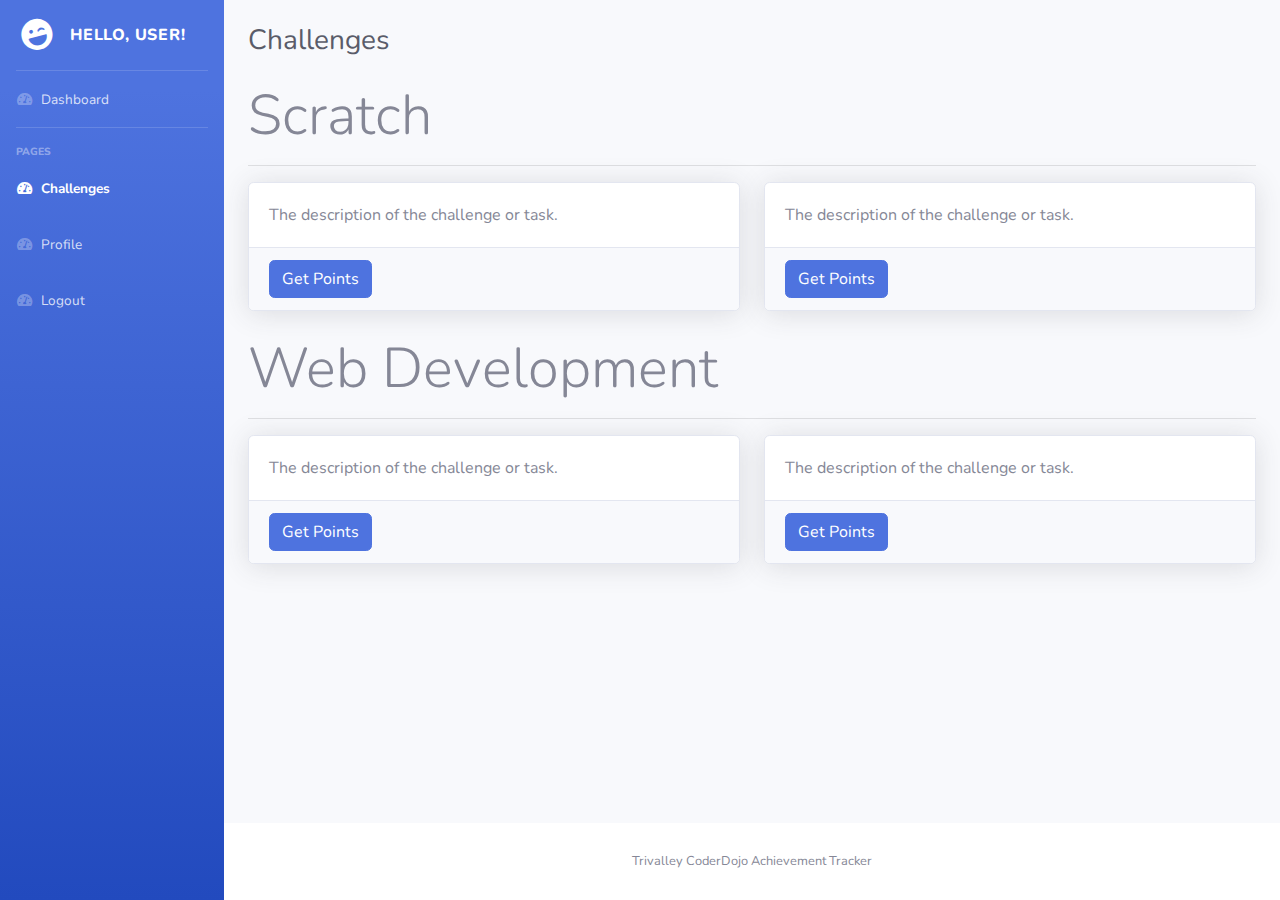
<file: challenges.html>
<!DOCTYPE html>
<html lang="en">

<head>

  <meta charset="utf-8">
  <meta http-equiv="X-UA-Compatible" content="IE=edge">
  <meta name="viewport" content="width=device-width, initial-scale=1, shrink-to-fit=no">
  <meta name="description" content="">
  <meta name="author" content="">

  <title>SB Admin 2 - Cards</title>

  <!-- Custom fonts for this template-->
  <link href="vendor/fontawesome-free/css/all.min.css" rel="stylesheet" type="text/css">
  <link href="https://fonts.googleapis.com/css?family=Nunito:200,200i,300,300i,400,400i,600,600i,700,700i,800,800i,900,900i" rel="stylesheet">

  <!-- Custom styles for this template-->
  <link href="css/sb-admin-2.min.css" rel="stylesheet">

</head>

<body id="page-top">

  <!-- Page Wrapper -->
  <div id="wrapper">

    <!-- Sidebar -->
    <ul class="navbar-nav bg-gradient-primary sidebar sidebar-dark accordion" id="accordionSidebar">

        <!-- Sidebar - Brand -->
        <a class="sidebar-brand d-flex align-items-center justify-content-center" href="index.html">
          <div class="sidebar-brand-icon rotate-n-15">
            <i class="fas fa-laugh-wink"></i>
          </div>
          <div class="sidebar-brand-text mx-3">Hello, User!</div>
        </a>
  
        <!-- Divider -->
        <hr class="sidebar-divider my-0">
  
        <!-- Nav Item - Dashboard -->
        <li class="nav-item">
          <a class="nav-link" href="index.html">
            <i class="fas fa-fw fa-tachometer-alt"></i>
            <span>Dashboard</span></a>
        </li>
  
        <!-- Divider -->
        <hr class="sidebar-divider">
  
        <!-- Heading -->
        <div class="sidebar-heading">
          Pages
        </div>
        <li class="nav-item active">
            <a class="nav-link" href="challenges.html">
              <i class="fas fa-fw fa-tachometer-alt"></i>
              <span>Challenges</span></a>
        </li>
        <li class="nav-item">
            <a class="nav-link" href="profile.html">
              <i class="fas fa-fw fa-tachometer-alt"></i>
              <span>Profile</span></a>
        </li>
        <li class="nav-item">
            <a class="nav-link" href="#">
              <i class="fas fa-fw fa-tachometer-alt"></i>
              <span>Logout</span></a>
        </li>
  
    </ul>
      <!-- End of Sidebar -->

    <!-- Content Wrapper -->
    <div id="content-wrapper" class="d-flex flex-column">

      <br>

      <!-- Main Content -->
      <div id="content">

        <!-- Begin Page Content -->
        <div class="container-fluid">

          <!-- Page Heading -->
          <div class="d-sm-flex align-items-center justify-content-between mb-4">
            <h1 class="h3 mb-0 text-gray-800">Challenges</h1>
          </div>

          
          <h1 class="display-4">Scratch</h1>
          <hr>
          <div class="row">

            <div class="col-lg-6">

              <div class="card shadow mb-4">
                <div class="card-body">
                  The description of the challenge or task.
                </div>
                <div class="card-footer">
                  <a class="btn btn-primary text-white">Get Points</a>
                </div>
              </div>
            </div>
            <div class="col-lg-6">
                <div class="card shadow mb-4">
                    <div class="card-body">
                        The description of the challenge or task.
                    </div>
                  <div class="card-footer">
                    <a class="btn btn-primary text-white">Get Points</a>
                  </div>
                </div>
            </div>
          </div>
            
          <h1 class="display-4">Web Development</h1>
          <hr>
          <div class="row">

            <div class="col-lg-6">

              <div class="card shadow mb-4">
                <div class="card-body">
                  The description of the challenge or task.
                </div>
                <div class="card-footer">
                  <a class="btn btn-primary text-white">Get Points</a>
                </div>
              </div>
            </div>
              <div class="col-lg-6">
                <div class="card shadow mb-4">
                    <div class="card-body">
                        The description of the challenge or task.
                    </div>
                  <div class="card-footer">
                    <a class="btn btn-primary text-white">Get Points</a>
                  </div>
                </div>
            </div>

          </div>

        </div>
        <!-- /.container-fluid -->

      </div>
      <!-- End of Main Content -->

      <!-- Footer -->
      <footer class="sticky-footer bg-white">
        <div class="container my-auto">
          <div class="copyright text-center my-auto">
            <span>Trivalley CoderDojo Achievement Tracker</span>
          </div>
        </div>
      </footer>
      <!-- End of Footer -->

    </div>
    <!-- End of Content Wrapper -->

  </div>
  <!-- End of Page Wrapper -->

  <!-- Scroll to Top Button-->
  <a class="scroll-to-top rounded" href="#page-top">
    <i class="fas fa-angle-up"></i>
  </a>

  <!-- Bootstrap core JavaScript-->
  <script src="vendor/jquery/jquery.min.js"></script>
  <script src="vendor/bootstrap/js/bootstrap.bundle.min.js"></script>

  <!-- Core plugin JavaScript-->
  <script src="vendor/jquery-easing/jquery.easing.min.js"></script>

  <!-- Custom scripts for all pages-->
  <script src="js/sb-admin-2.min.js"></script>

</body>

</html>
</file>
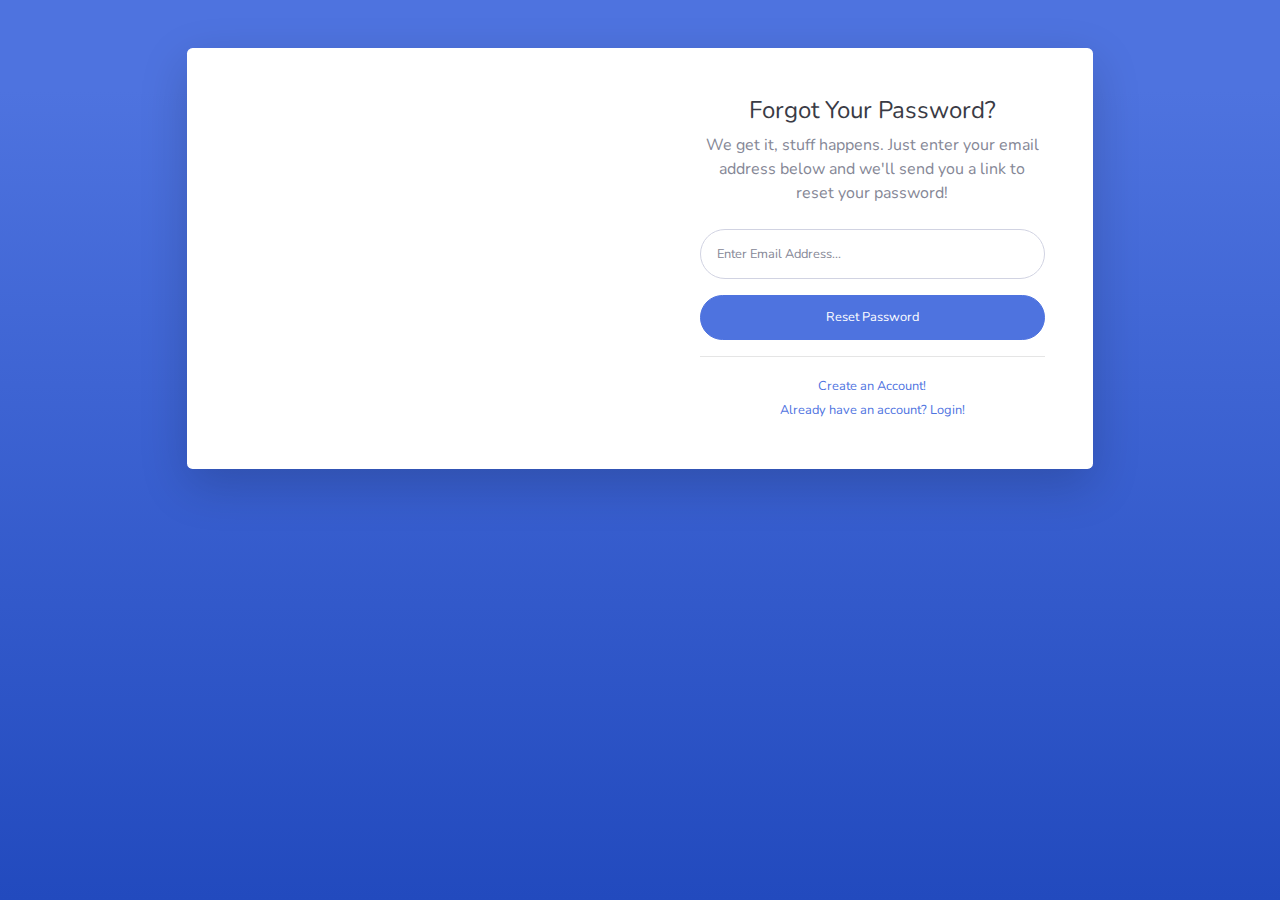
<file: forgot-password.html>
<!DOCTYPE html>
<html lang="en">

<head>

  <meta charset="utf-8">
  <meta http-equiv="X-UA-Compatible" content="IE=edge">
  <meta name="viewport" content="width=device-width, initial-scale=1, shrink-to-fit=no">
  <meta name="description" content="">
  <meta name="author" content="">

  <title>SB Admin 2 - Forgot Password</title>

  <!-- Custom fonts for this template-->
  <link href="vendor/fontawesome-free/css/all.min.css" rel="stylesheet" type="text/css">
  <link href="https://fonts.googleapis.com/css?family=Nunito:200,200i,300,300i,400,400i,600,600i,700,700i,800,800i,900,900i" rel="stylesheet">

  <!-- Custom styles for this template-->
  <link href="css/sb-admin-2.min.css" rel="stylesheet">

</head>

<body class="bg-gradient-primary">

  <div class="container">

    <!-- Outer Row -->
    <div class="row justify-content-center">

      <div class="col-xl-10 col-lg-12 col-md-9">

        <div class="card o-hidden border-0 shadow-lg my-5">
          <div class="card-body p-0">
            <!-- Nested Row within Card Body -->
            <div class="row">
              <div class="col-lg-6 d-none d-lg-block bg-password-image"></div>
              <div class="col-lg-6">
                <div class="p-5">
                  <div class="text-center">
                    <h1 class="h4 text-gray-900 mb-2">Forgot Your Password?</h1>
                    <p class="mb-4">We get it, stuff happens. Just enter your email address below and we'll send you a link to reset your password!</p>
                  </div>
                  <form class="user">
                    <div class="form-group">
                      <input type="email" class="form-control form-control-user" id="exampleInputEmail" aria-describedby="emailHelp" placeholder="Enter Email Address...">
                    </div>
                    <a href="login.html" class="btn btn-primary btn-user btn-block">
                      Reset Password
                    </a>
                  </form>
                  <hr>
                  <div class="text-center">
                    <a class="small" href="register.html">Create an Account!</a>
                  </div>
                  <div class="text-center">
                    <a class="small" href="login.html">Already have an account? Login!</a>
                  </div>
                </div>
              </div>
            </div>
          </div>
        </div>

      </div>

    </div>

  </div>

  <!-- Bootstrap core JavaScript-->
  <script src="vendor/jquery/jquery.min.js"></script>
  <script src="vendor/bootstrap/js/bootstrap.bundle.min.js"></script>

  <!-- Core plugin JavaScript-->
  <script src="vendor/jquery-easing/jquery.easing.min.js"></script>

  <!-- Custom scripts for all pages-->
  <script src="js/sb-admin-2.min.js"></script>

</body>

</html>
</file>
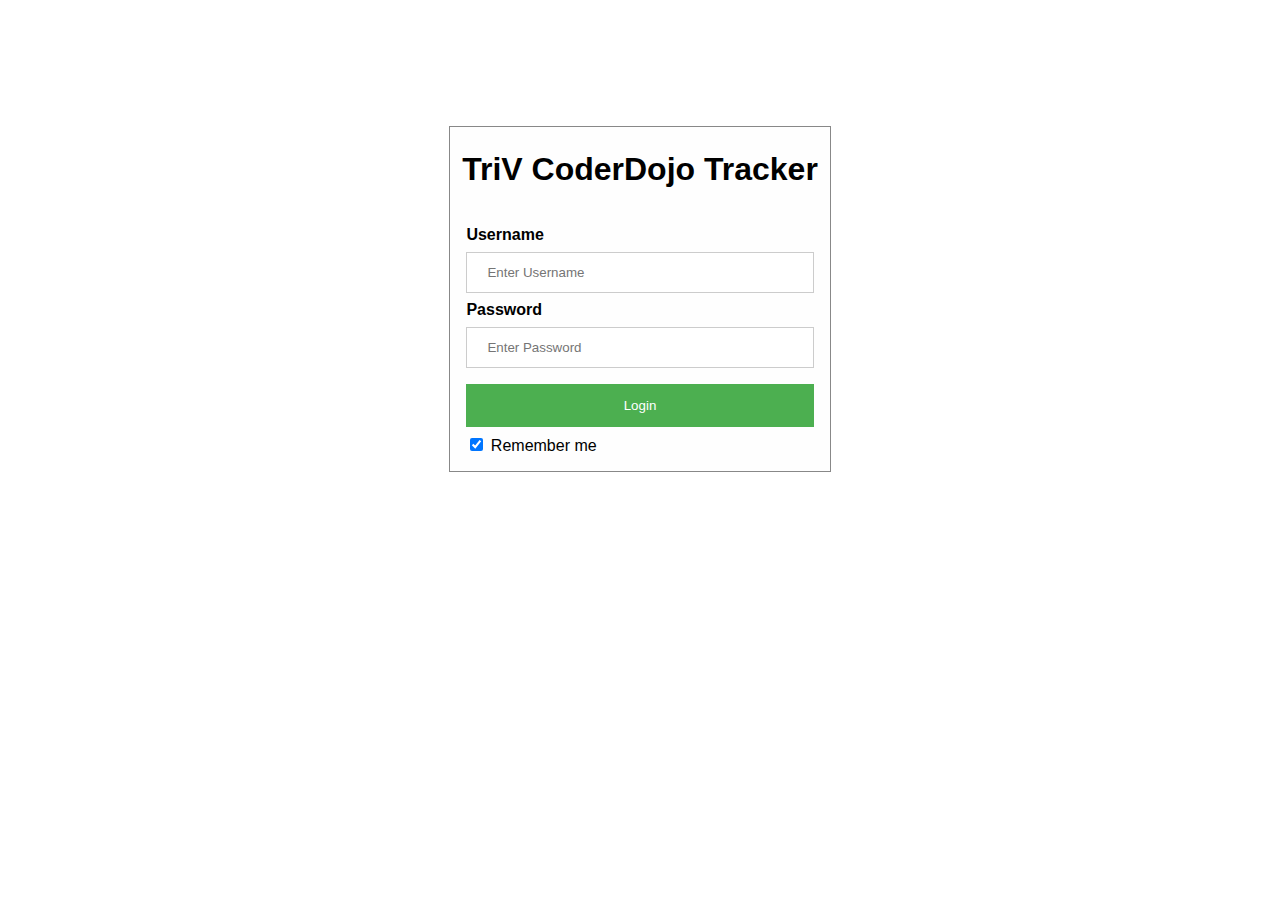
<file: login.html>
<!DOCTYPE html>
<html>

<head>
  <meta name="viewport" content="width=device-width, initial-scale=1">
  <link href="login.css" rel="stylesheet" type="text/css" />
  <link href="https://unpkg.com/aos@2.3.1/dist/aos.css" rel="stylesheet">
  <title>TriV Tracker Login</title>
</head>

<body>

  <form class="modal-content animate" action="" data-aos="fade-left">
    <div class="imgcontainer">
      <h1>TriV CoderDojo Tracker</h1>
    </div>

    <div class="container">
      <label for="uname"><b>Username</b></label>
      <input type="text" placeholder="Enter Username" name="uname" required>

      <label for="psw"><b>Password</b></label>
      <input type="password" placeholder="Enter Password" name="psw" required>

      <button type="submit">Login</button>
      <label>
        <input type="checkbox" checked="checked" name="remember"> Remember me
      </label>
    </div>

  </form>

  <script src="https://unpkg.com/aos@2.3.1/dist/aos.js"></script>

  <script>
    AOS.init({ once: true });
  </script>
</body>

</html>
</file>
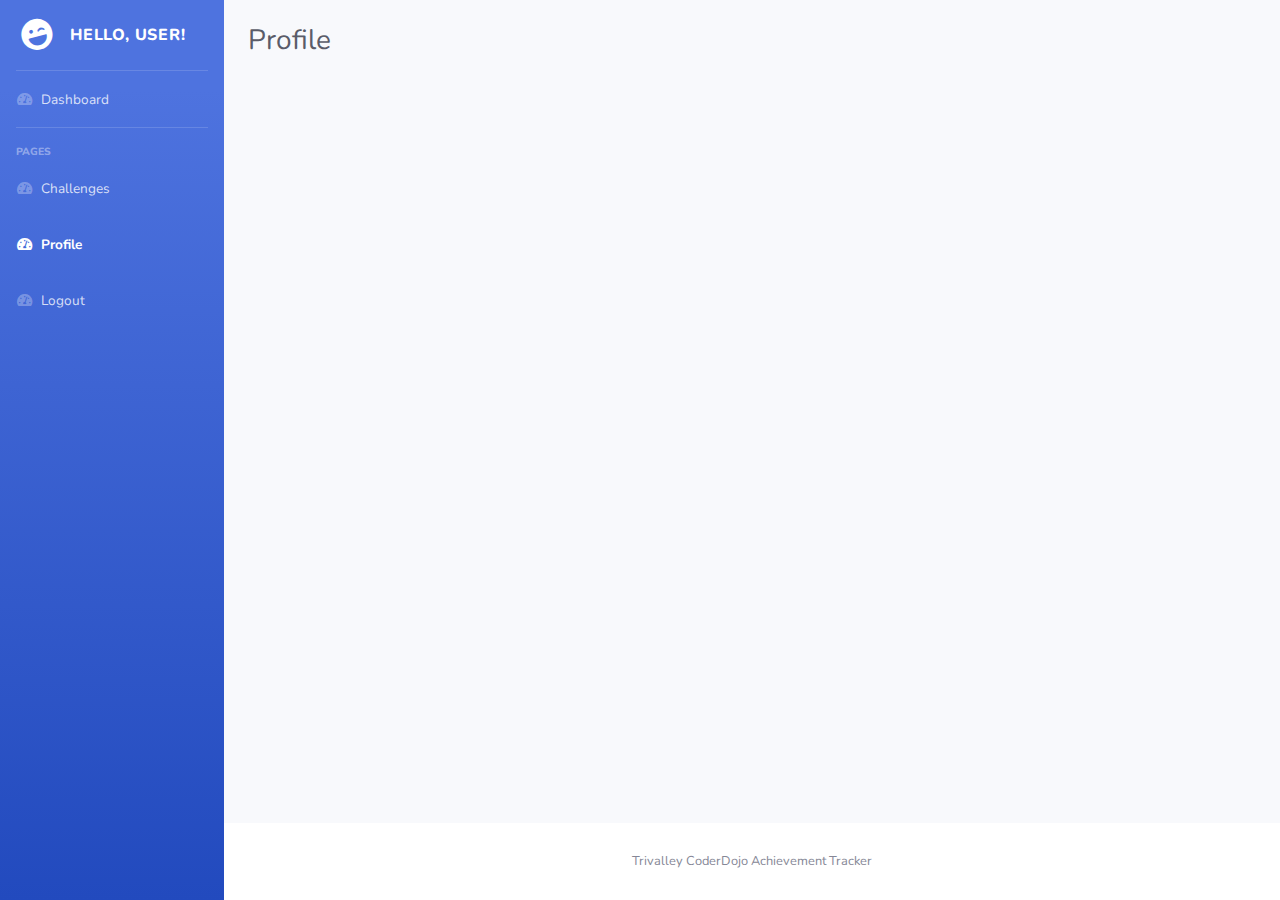
<file: profile.html>
<!DOCTYPE html>
<html lang="en">

<head>

  <meta charset="utf-8">
  <meta http-equiv="X-UA-Compatible" content="IE=edge">
  <meta name="viewport" content="width=device-width, initial-scale=1, shrink-to-fit=no">
  <meta name="description" content="">
  <meta name="author" content="">

  <title>SB Admin 2 - Blank</title>

  <!-- Custom fonts for this template-->
  <link href="vendor/fontawesome-free/css/all.min.css" rel="stylesheet" type="text/css">
  <link href="https://fonts.googleapis.com/css?family=Nunito:200,200i,300,300i,400,400i,600,600i,700,700i,800,800i,900,900i" rel="stylesheet">

  <!-- Custom styles for this template-->
  <link href="css/sb-admin-2.min.css" rel="stylesheet">

</head>

<body id="page-top">

  <!-- Page Wrapper -->
  <div id="wrapper">

    <!-- Sidebar -->
    <ul class="navbar-nav bg-gradient-primary sidebar sidebar-dark accordion" id="accordionSidebar">

        <!-- Sidebar - Brand -->
        <a class="sidebar-brand d-flex align-items-center justify-content-center" href="index.html">
          <div class="sidebar-brand-icon rotate-n-15">
            <i class="fas fa-laugh-wink"></i>
          </div>
          <div class="sidebar-brand-text mx-3">Hello, User!</div>
        </a>
  
        <!-- Divider -->
        <hr class="sidebar-divider my-0">
  
        <!-- Nav Item - Dashboard -->
        <li class="nav-item">
          <a class="nav-link" href="index.html">
            <i class="fas fa-fw fa-tachometer-alt"></i>
            <span>Dashboard</span></a>
        </li>
  
        <!-- Divider -->
        <hr class="sidebar-divider">
  
        <!-- Heading -->
        <div class="sidebar-heading">
          Pages
        </div>
        <li class="nav-item">
            <a class="nav-link" href="challenges.html">
              <i class="fas fa-fw fa-tachometer-alt"></i>
              <span>Challenges</span></a>
        </li>
        <li class="nav-item active">
            <a class="nav-link" href="profile.html">
              <i class="fas fa-fw fa-tachometer-alt"></i>
              <span>Profile</span></a>
        </li>
        <li class="nav-item">
            <a class="nav-link" href="#">
              <i class="fas fa-fw fa-tachometer-alt"></i>
              <span>Logout</span></a>
        </li>
  
    </ul>
      <!-- End of Sidebar -->

    <!-- Content Wrapper -->
    <div id="content-wrapper" class="d-flex flex-column">

      <!-- Main Content -->
      <div id="content">
        <br>
        <!-- End of Topbar -->

        <!-- Begin Page Content -->
        <div class="container-fluid">

          <!-- Page Heading -->
          <h1 class="h3 mb-4 text-gray-800">Profile</h1>

        </div>
        <!-- /.container-fluid -->

      </div>
      <!-- End of Main Content -->

      <!-- Footer -->
      <footer class="sticky-footer bg-white">
        <div class="container my-auto">
          <div class="copyright text-center my-auto">
            <span>Trivalley CoderDojo Achievement Tracker</span>
          </div>
        </div>
      </footer>
      <!-- End of Footer -->

    </div>
    <!-- End of Content Wrapper -->

  </div>
  <!-- End of Page Wrapper -->

  <!-- Scroll to Top Button-->
  <a class="scroll-to-top rounded" href="#page-top">
    <i class="fas fa-angle-up"></i>
  </a>

  <!-- Logout Modal-->
  <div class="modal fade" id="logoutModal" tabindex="-1" role="dialog" aria-labelledby="exampleModalLabel" aria-hidden="true">
    <div class="modal-dialog" role="document">
      <div class="modal-content">
        <div class="modal-header">
          <h5 class="modal-title" id="exampleModalLabel">Ready to Leave?</h5>
          <button class="close" type="button" data-dismiss="modal" aria-label="Close">
            <span aria-hidden="true">×</span>
          </button>
        </div>
        <div class="modal-body">Select "Logout" below if you are ready to end your current session.</div>
        <div class="modal-footer">
          <button class="btn btn-secondary" type="button" data-dismiss="modal">Cancel</button>
          <a class="btn btn-primary" href="login.html">Logout</a>
        </div>
      </div>
    </div>
  </div>

  <!-- Bootstrap core JavaScript-->
  <script src="vendor/jquery/jquery.min.js"></script>
  <script src="vendor/bootstrap/js/bootstrap.bundle.min.js"></script>

  <!-- Core plugin JavaScript-->
  <script src="vendor/jquery-easing/jquery.easing.min.js"></script>

  <!-- Custom scripts for all pages-->
  <script src="js/sb-admin-2.min.js"></script>

</body>

</html>
</file>
<file: login.css>
/* LOGIN PAGE */


body {
    font-family: Arial, Helvetica, sans-serif;
    backgound-image: 
}

/* Full-width input fields */
input[type=text], input[type=password], input[type=email] {
  width: 100%;
  padding: 12px 20px;
  margin: 8px 0;
  display: inline-block;
  border: 1px solid #ccc;
  box-sizing: border-box;
}

/* Set a style for all buttons */
button {
  background-color: #4CAF50;
  color: white;
  padding: 14px 20px;
  margin: 8px 0;
  border: none;
  cursor: pointer;
  width: 100%;
}

button:hover {
  opacity: 0.8; 
}


/* Center the image and position the close button */
.imgcontainer {
  text-align: center;
  margin: 24px 0 12px 0;
  position: relative;
}

img.avatar {
  width: 40%;
  border-radius: 50%;
}

.container {
  padding: 16px;
}

span.psw {
  float: right;
  padding-top: 16px;
}

/* The Modal (background) */


/* Modal Content/Box */
.modal-content {
  background-color: #fefefe;
  margin: 10% auto 9% auto; /* 5% from the top, 15% from the bottom and centered */
  border: .1px solid #888;
  width: 30%; /* Could be more or less, depending on screen size */
  height: 70%;
}


.close:hover,
.close:focus {
  color: red;
  cursor: pointer;
}

/* Change styles for span and cancel button on extra small screens */
@media screen and (max-width: 200px) {
  span.psw {
     display: block;
     float: none;
  }
  .cancelbtn {
     width: 100%;
  }
}
</file>
